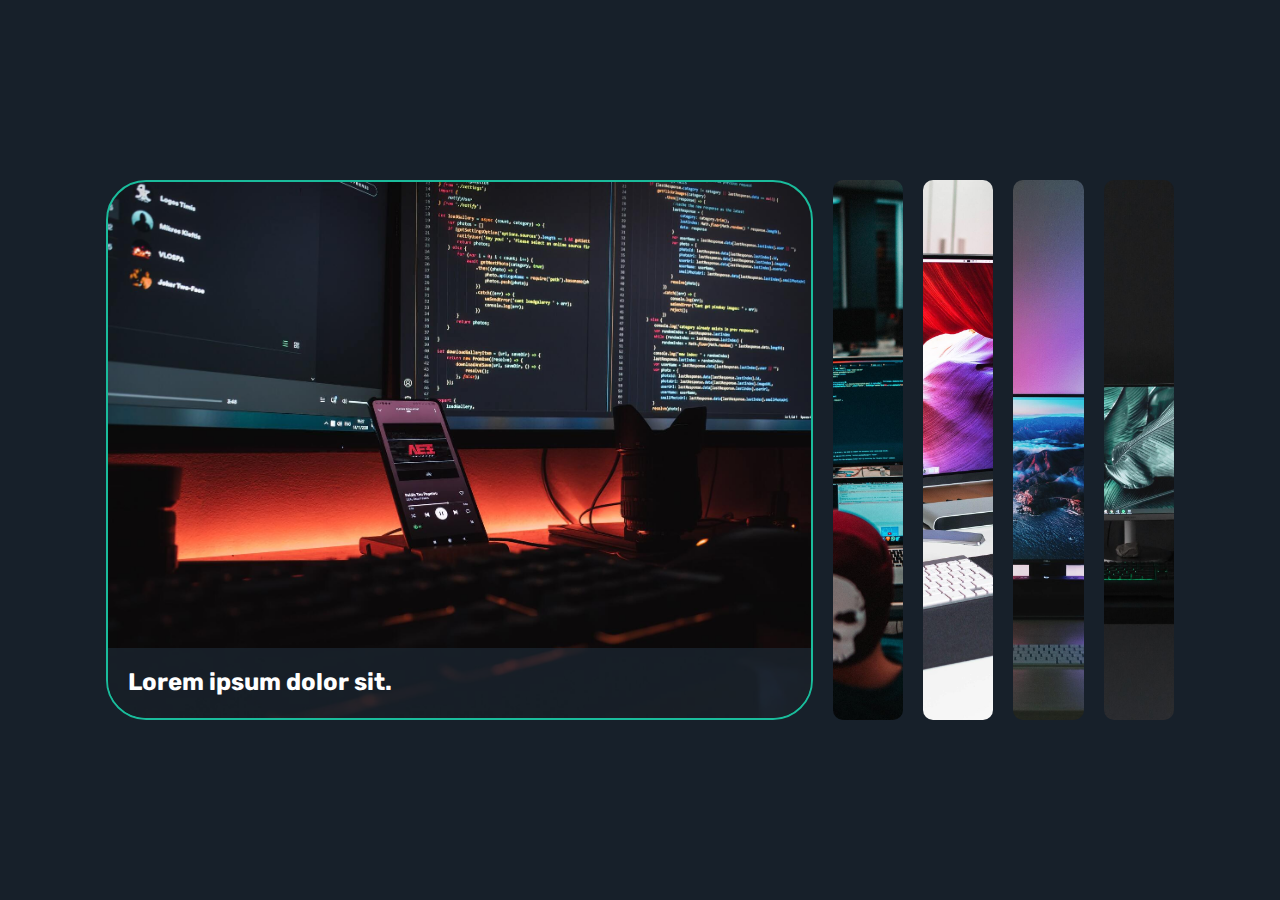
<file: expanding-cards/index.html>
<!DOCTYPE html>
<html lang="en">

<head>
    <meta charset="UTF-8">
    <meta http-equiv="X-UA-Compatible" content="IE=edge">
    <meta name="viewport" content="width=device-width, initial-scale=1.0">
    <!-- favicon -->
    <link rel="shortcut icon" href="/favicon.ico" type="image/x-icon">
    <link rel="icon" href="/favicon.ico" type="image/x-icon">
    <link rel="apple-touch-icon" sizes="180x180" href="./assets/favicon/apple-touch-icon.png">
    <link rel="icon" type="image/png" sizes="32x32" href="./assets/favicon/favicon-32x32.png">
    <link rel="icon" type="image/png" sizes="16x16" href="./assets/favicon/favicon-16x16.png">
    <link rel="manifest" href="./assets/favicon/site.webmanifest">
    <!-- Styles -->
    <link rel="stylesheet" href="css/styles.css">
    <title>Tarjetas expandibles</title>
</head>

<body>
    <div class="container">
        <div class="panel active">
            <div class="gradient">
                <h2>Open</h2>
            </div>
            <div class="title_image">
                <h3>Lorem ipsum dolor sit.</h3>
            </div>
        </div>
        <div class="panel">
            <div class="gradient">
                <h2>Open</h2>
            </div>
            <div class="title_image">
                <h3>Lorem, ipsum dolor.</h3>
            </div>
        </div>
        <div class="panel">
            <div class="gradient">
                <h2>Open</h2>
            </div>
            <div class="title_image">
                <h3>Lorem, ipsum dolor.</h3>
            </div>
        </div>
        <div class="panel">
            <div class="gradient">
                <h2>Open</h2>
            </div>
            <div class="title_image">
                <h3>Lorem ipsum dolor sit amet.</h3>
            </div>
        </div>
        <div class="panel">
            <div class="gradient">
                <h2>Open</h2>
            </div>
            <div class="title_image">
                <h3>Lorem, ipsum dolor.</h3>
            </div>
        </div>
    </div>

    <script src="./JavaScript/main.js"></script>
</body>

</html>
</file>
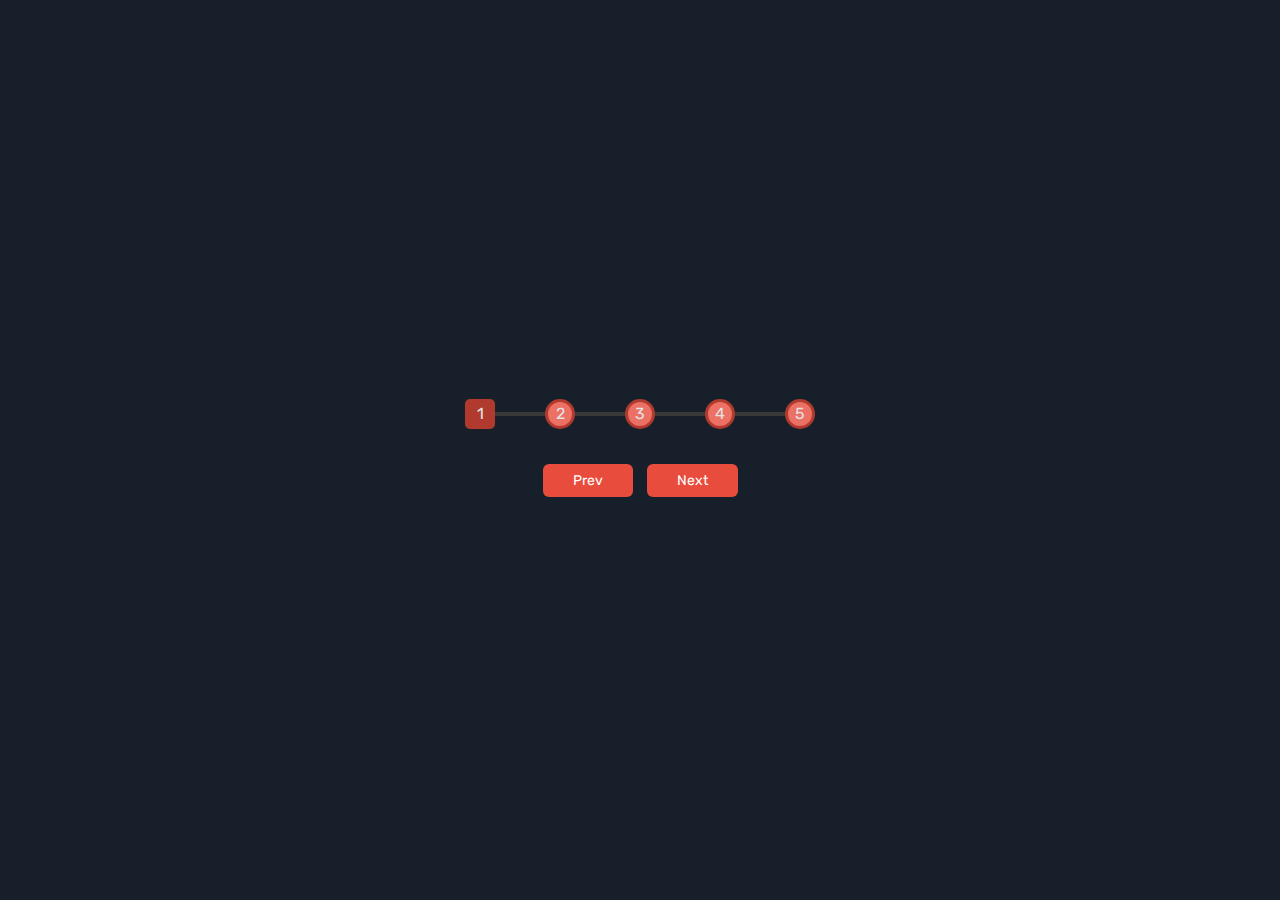
<file: progress-steps/index.html>
<!DOCTYPE html>
<html lang="en">
<head>
    <meta charset="UTF-8">
    <meta http-equiv="X-UA-Compatible" content="IE=edge">
    <meta name="viewport" content="width=device-width, initial-scale=1.0">
    <link rel="stylesheet" href="css/style.css">
    <title>Pasos de progreso</title>
</head>
<body>
    <div class="container">
        <div class="progress-container">
            <div class="progress" id="progress"></div>
            <div class="circle active">1</div>
                <div class="circle">2</div>
                <div class="circle">3</div>
                <div class="circle">4</div>
                <div class="circle">5</div>
        </div>
        

        <button class="btn" id="prev" disable>Prev</button>
        <button class="btn" id="next">Next</button>
    </div>


    <script src="./JavaScript/main.js"></script>
</body>
</html>
</file>
<file: expanding-cards/css/styles.css>
@import url('https://fonts.googleapis.com/css2?family=Rubik:ital,wght@0,300;0,400;0,500;0,600;0,700;0,800;0,900;1,300;1,400;1,500;1,600;1,700;1,800;1,900&display=swap');

*{
    margin: 0;
    padding: 0;
    font-family: 'Rubik', sans-serif;
    box-sizing: border-box;
    user-select: none;
}

body{
    display: flex;
    align-items: center;
    justify-content: center;
    height: 100vh;
    overflow: hidden;
    background-color: #17202A;
}

.container{
    display: flex;
    width:85vw ;
}

.panel{
    background-size: cover;
    background-position: center;
    background-repeat: no-repeat;
    height: 60vh;
    border-radius: 10px;
    color: white;
    cursor: pointer;
    flex: 0.5;
    margin: 10px;
    position: relative;
    -webkit-transition: all 700ms ease-in;
    overflow: hidden;
}

.panel .gradient{
    position: absolute;
    width: 100%;
    height: 100%;

    opacity: 0;
    transition: all ease-out 0.4s;

    display: flex;
    justify-content: center;
    align-items: center;
}

.panel:hover .gradient{
    opacity: 1;
    transition: all ease-out 0.2s;
    background-color: rgba(28, 40, 51, 0.6);
}

.panel.active .gradient{
    opacity: 0;
}

.panel .title_image{
    width: 100%;
    height: 70px;
    position: absolute;
    bottom: -70px;
    left: 0;
    padding: 20px 0 25px 20px;
    transition: opacity 0.5s linear 0.3s;
    background-color: rgba(28, 40, 51, 0.7);
}


.panel.active .title_image{
    width: 100%;
    height: 70px;
    position: absolute;
    transform: translateY(-70px);
    left: 0;
    padding: 20px 0 25px 20px;
    transition: all ease 500ms;
    background-color: rgba(28, 40, 51, 0.7);
}


.panel h3{
    font-size: 24px;
    opacity: 0;
}

.panel.active {
    flex: 5;
    border-radius: 40px;
    border: 2px solid #1ABC9C;
}



.panel.active h3 {
    opacity: 1;
    transition: opacity 0.3s ease-in 0.4s;
}

/* imagens item */
.container .panel:nth-child(1){
    background-image: url('../assets/project-one-1.jpg');
}
.container .panel:nth-child(2){
    background-image: url('../assets/project-one-2.jpg');
}
.container .panel:nth-child(3){
    background-image: url('../assets/project-one-3.jpg');
}
.container .panel:nth-child(4){
    background-image: url('../assets/project-one-4.jpg');
}
.container .panel:nth-child(5){
    background-image: url('../assets/project-one-5.jpg');
}



@media (max-width: 480px) {
    .container {
      width: 100vw;
    }

    .panel.active h3{
        font-size: 15px;
    }

    .panel:hover .gradient h2{
        display: none;
    }


  }
</file>
<file: progress-steps/css/style.css>
@import url('https://fonts.googleapis.com/css2?family=Rubik:ital,wght@0,300;0,400;0,500;0,600;0,700;0,800;0,900;1,300;1,400;1,500;1,600;1,700;1,800;1,900&display=swap');

* {
    margin: 0;
    padding: 0;
    font-family: 'Rubik', sans-serif;
    box-sizing: border-box;
    user-select: none;
}


body {
    background-color: #17202A;
    display: flex;
    align-items: center;
    justify-content: center;
    height: 100vh;
    overflow: hidden;
}

.container {
    text-align: center;
    color: aliceblue;
}

.progress-container {
    display: flex;
    justify-content: space-between;
    position: relative;
    margin-bottom: 30px;
    max-width: 100%;
    width: 350px;
}

.progress-container::before {
    content: '';
    background-color: #383838;
    position: absolute;
    top: 50%;
    left: 0;
    transform: translateY(-50%);
    height: 4px;
    width: 100%;
    z-index: -1;
}

.progress {
    background-color: #F39C12;
    position: absolute;
    top: 50%;
    left: 0;
    transform: translateY(-50%);
    height: 4px;
    width: 0%;
    z-index: -1;
    transition: 0.4s ease;
}

.circle {
    background-color: #EC7063;
    color: #e2e2e2;
    border-radius: 50%;
    height: 30px;
    width: 30px;
    display: flex;
    align-items: center;
    justify-content: center;
    border: 3px solid #B03A2E;
    transition: all 213ms linear ;
}

.circle.active {
    border-color: #B03A2E;
    border-radius: 5px;
    background-color: #B03A2E;
}

.btn {
    background-color: #E74C3C;
    color: #fff;
    border: 0;
    border-radius: 6px;
    cursor: pointer;
    font-family: inherit;
    padding: 8px 30px;
    margin: 5px;
    font-size: 14px;
    transition: all 213ms linear ;
}

.btn:active {
    transform: scale(0.98);
    border-radius: 10px;
}

.btn:focus {
    outline: 0;
}

.btn:disabled {
    background-color: #383838;
    cursor: not-allowed;
}
</file>
